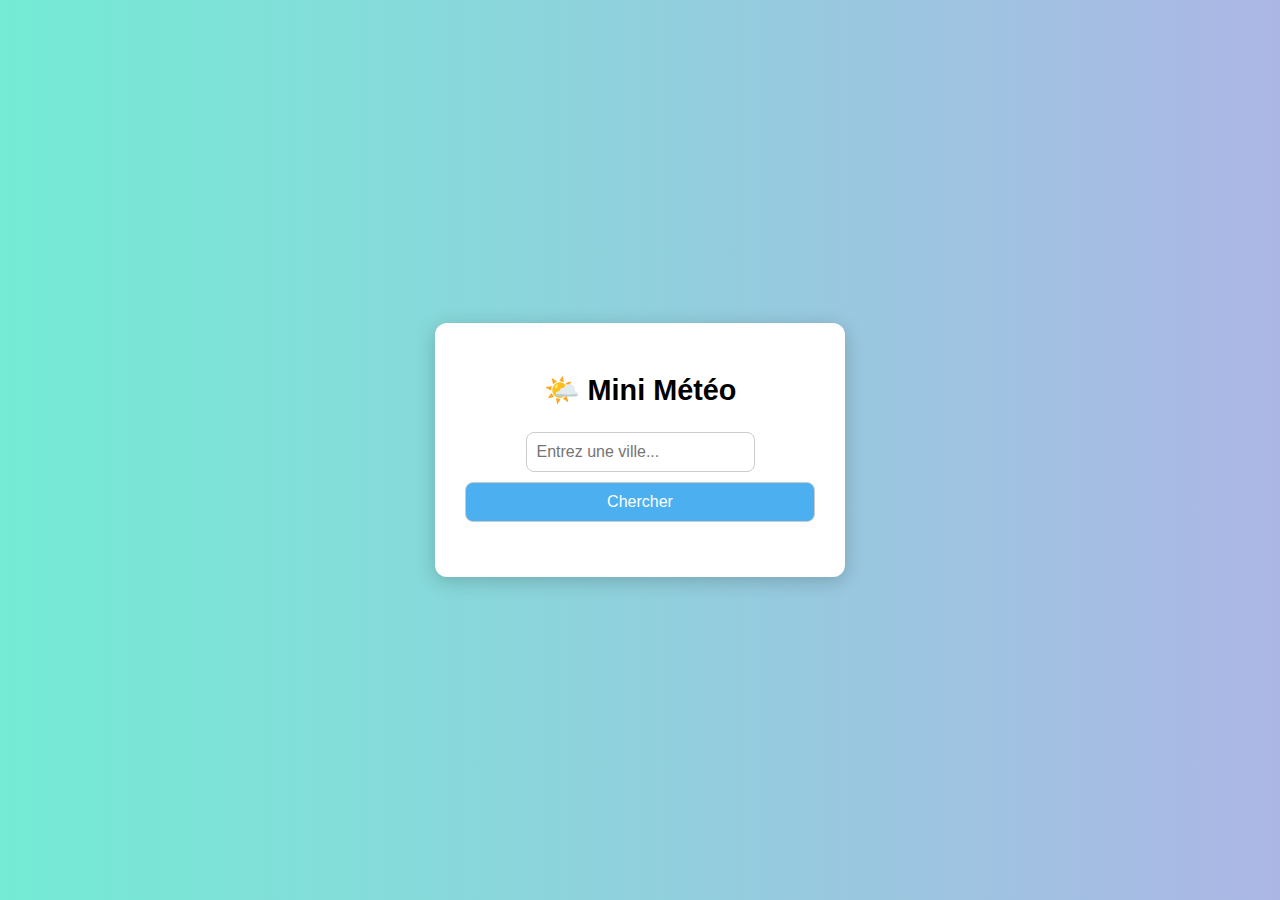
<file: index.html>
<!DOCTYPE html>
<html lang="fr">
<head>
    <meta charset="UTF-8">
    <meta name="viewport" content="width=device-width, initial-scale=1.0">
    <title>Mini météo</title>
    <link rel="stylesheet" href="Affiche météo.css">
    <script defer src="Affiche météo.js"></script>
    <link rel="stylesheet" href="https://cdnjs.cloudflare.com/ajax/libs/font-awesome/6.4.0/css/all.min.css">
</head>
<body>
    <div class="container">
          <h1>🌤️ Mini Météo</h1>
     <div class="search-box">
      <input type="text" id="city" placeholder="Entrez une ville...">
      <button onclick="getWeather()">Chercher</button>
    </div>
      <div class="weather" id="weather"></div>
      <div class="error" id="error"></div>
  </div>
</body>
</html>
</file>
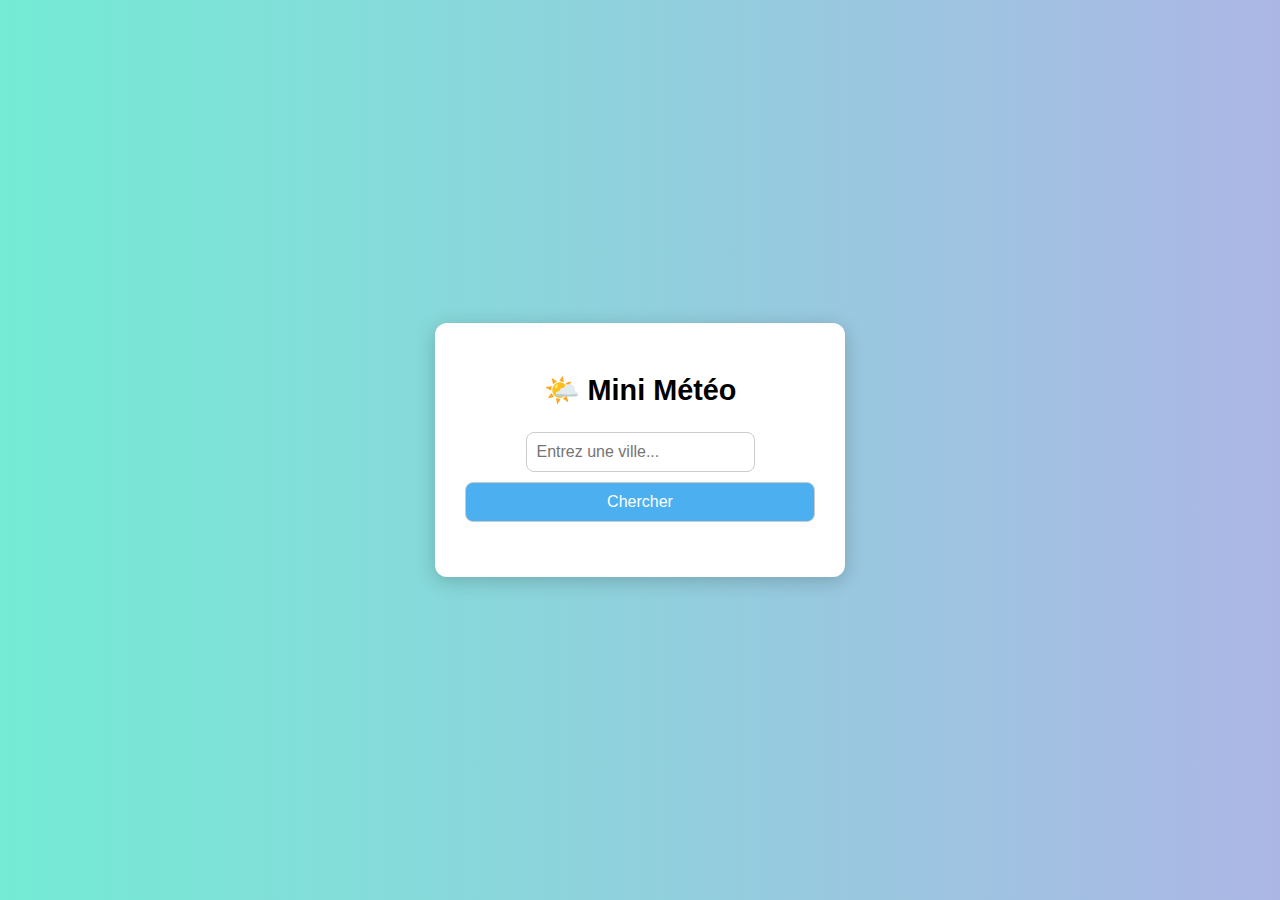
<file: Affiche météo.html>
<!DOCTYPE html>
<html lang="fr">
<head>
    <meta charset="UTF-8">
    <meta name="viewport" content="width=device-width, initial-scale=1.0">
    <title>Mini météo</title>
    <link rel="stylesheet" href="Affiche météo.css">
    <script defer src="Affiche météo.js"></script>
    <link rel="stylesheet" href="https://cdnjs.cloudflare.com/ajax/libs/font-awesome/6.4.0/css/all.min.css">
</head>
<body>
    <div class="container">
          <h1>🌤️ Mini Météo</h1>
     <div class="search-box">
      <input type="text" id="city" placeholder="Entrez une ville...">
      <button onclick="getWeather()">Chercher</button>
    </div>
      <div class="weather" id="weather"></div>
      <div class="error" id="error"></div>
  </div>
</body>
</html>
</file>
<file: Affiche météo.css>
body{
    font-family:'Segoe UI' Arial,  sans-serif;
    text-align: center;
    background: #f4f4f4;
    margin: 0;
    padding: 0;
    background:  linear-gradient(to right, #74ebd5, #ACB6E5);
    min-height: 100vh;
    display: flex;
    align-items: center;
    justify-content: center;
}
.container{
    background: white;
    padding: 30px;
    margin-top: 100px;
    box-shadow: 0 4px 20px rgba(0,0,0,0.2);
    width: 350px;
}
h1{
    margin-bottom: 20px;
}
.search-box{
    margin-bottom: 20px;
}
input, button{
    padding: 10px;
    margin: 5px;
    border-radius: 8px;
    border: 1px solid #ccc;
}
button {
    background: #4cafef;
    color: white;
    cursor: pointer;
    transition: 0.3s;
}
button:hover{
    background: #2b7ddf;
}
.weather{
    margin-top: 20px;
    font-size: 18px;
}
.weather i{
  font-size: 40px;
  margin-bottom: 10px;
  display: block;
}
.error{
    color: red;
    margin-top: 15px;
}
body {
    font-family: 'Segoe UI', Arial, sans-serif;
    text-align: center;
    background: linear-gradient(to right, #74ebd5, #ACB6E5);
    margin: 0;
    padding: 0;
    min-height: 100vh;
    display: flex;
    align-items: center;
    justify-content: center;
}

.container {
    background: white;
    padding: 30px;
    margin: 20px;
    box-shadow: 0 4px 20px rgba(0,0,0,0.2);
    width: 350px;
    border-radius: 12px;
}

h1 {
    margin-bottom: 20px;
    font-size: 1.8rem;
}

.search-box {
    margin-bottom: 20px;
}

input, button {
    padding: 10px;
    margin: 5px 0;
    border-radius: 8px;
    border: 1px solid #ccc;
    font-size: 1rem;
}

button {
    background: #4cafef;
    color: white;
    cursor: pointer;
    transition: 0.3s;
    width: 100%;
}

button:hover {
    background: #2b7ddf;
}

.weather {
    margin-top: 20px;
    font-size: 18px;
}

.weather i {
    font-size: 40px;
    margin-bottom: 10px;
    display: block;
}

.error {
    color: red;
    margin-top: 15px;
    font-size: 0.95rem;
}

/* 📱 Tablettes */
@media (max-width: 768px) {
    .container {
        width: 80%;
        padding: 20px;
    }

    h1 {
        font-size: 1.6rem;
    }

    .weather {
        font-size: 16px;
    }
}

/* 📱 Smartphones */
@media (max-width: 480px) {
    .container {
        width: 95%;
        padding: 15px;
    }

    h1 {
        font-size: 1.4rem;
    }

    input, button {
        font-size: 0.9rem;
        padding: 8px;
    }

    .weather {
        font-size: 14px;
    }
}
</file>
